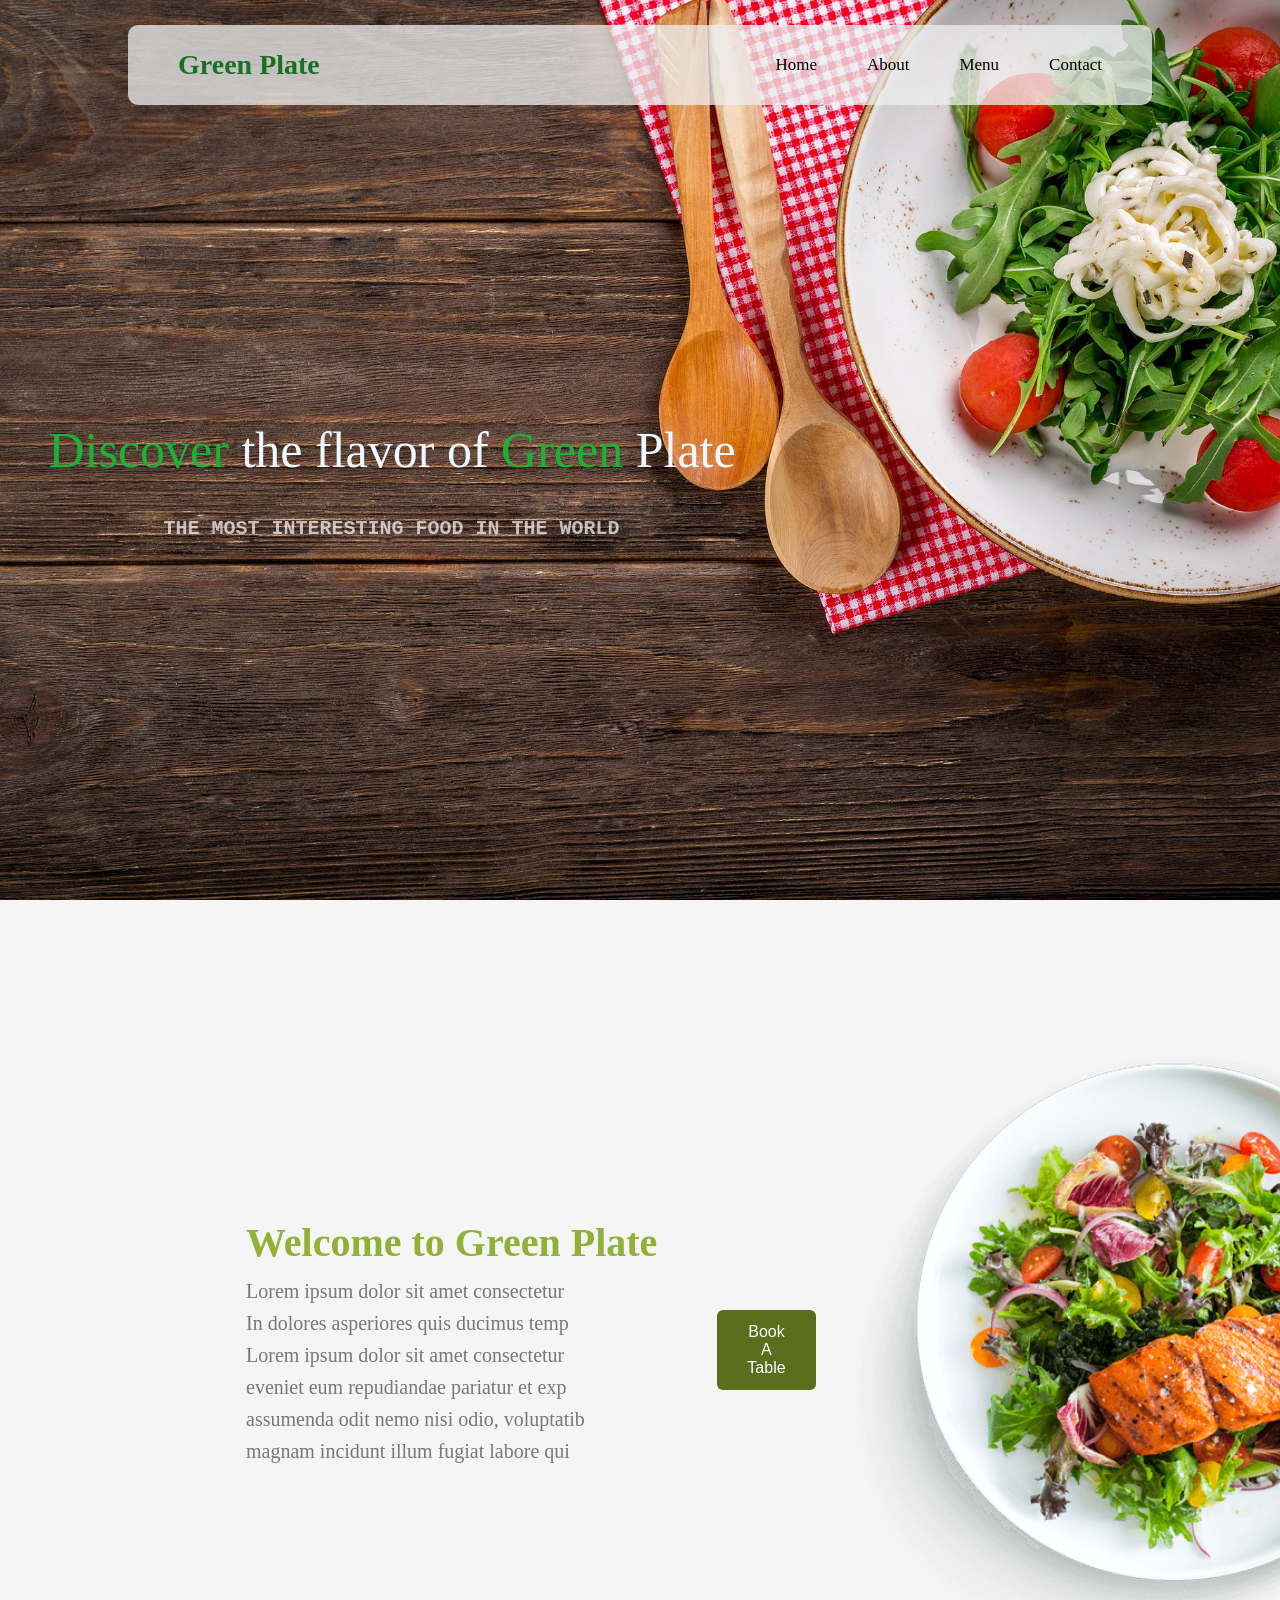
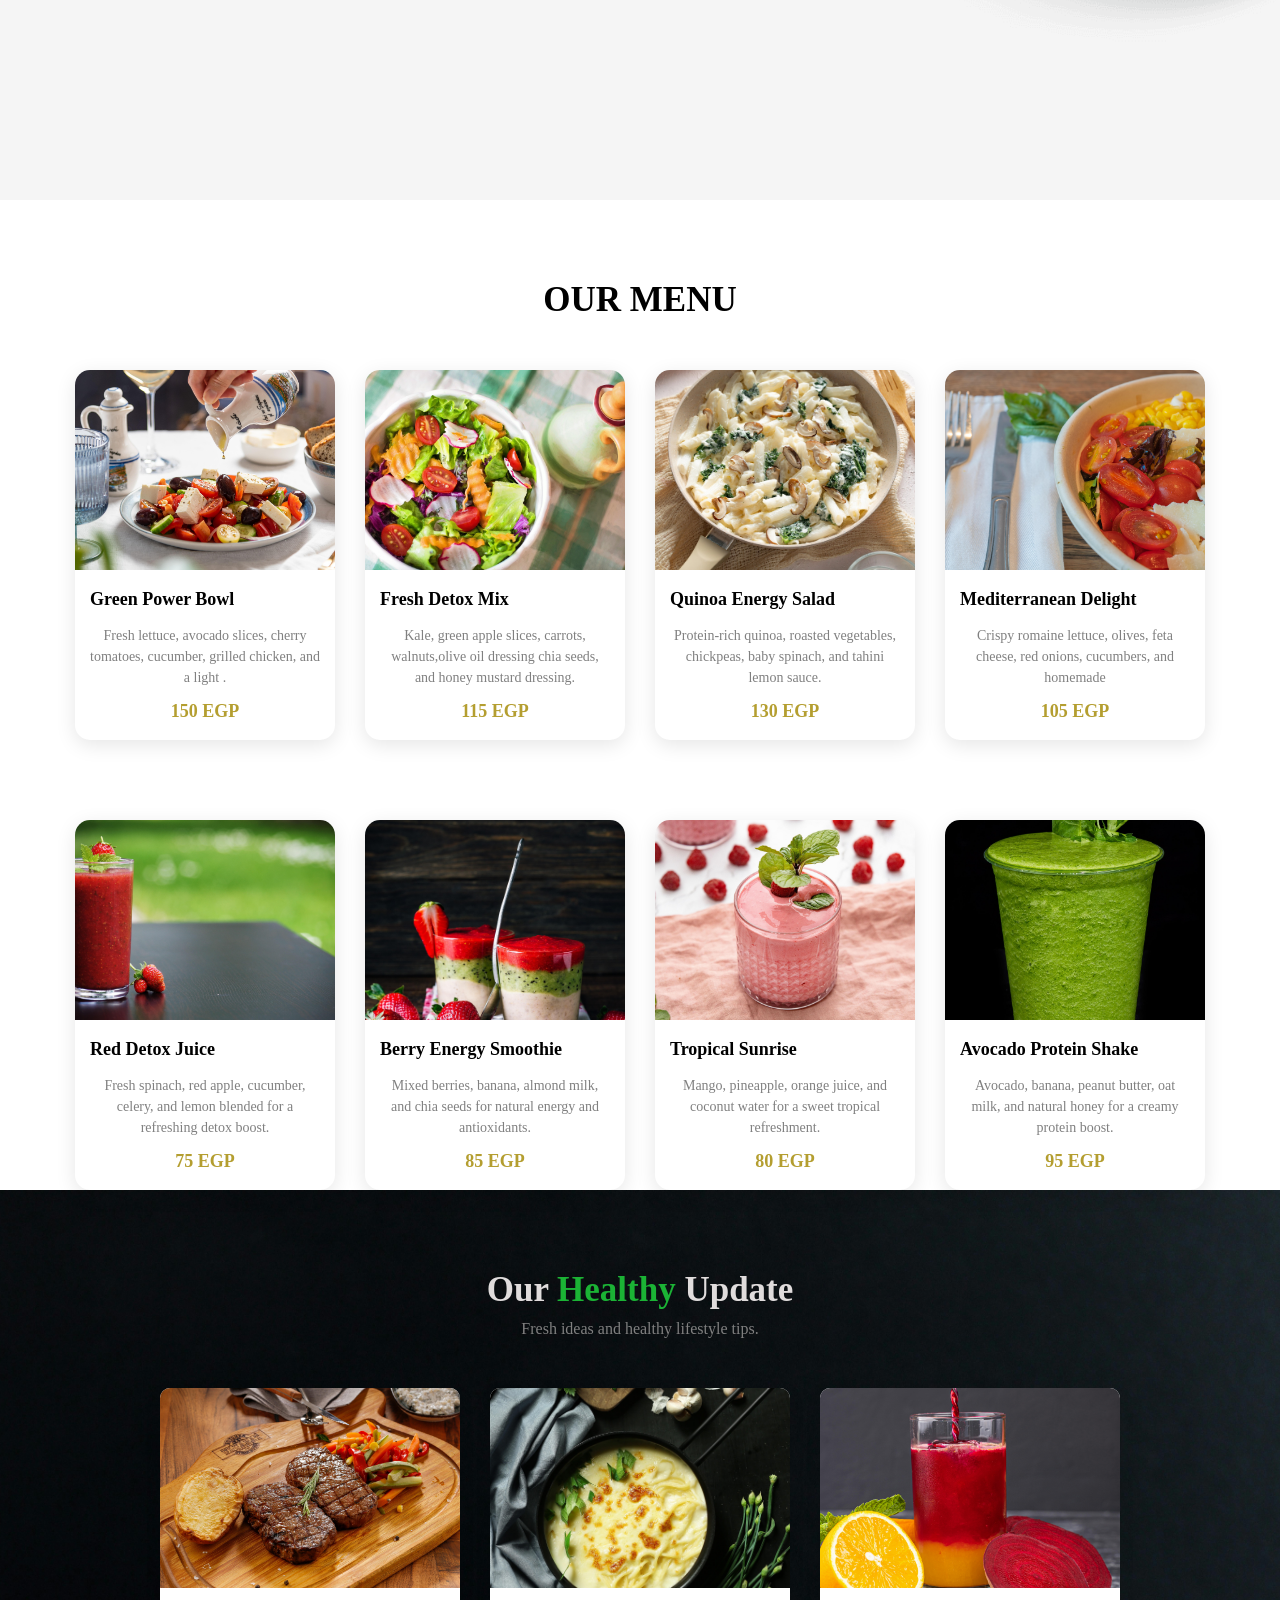
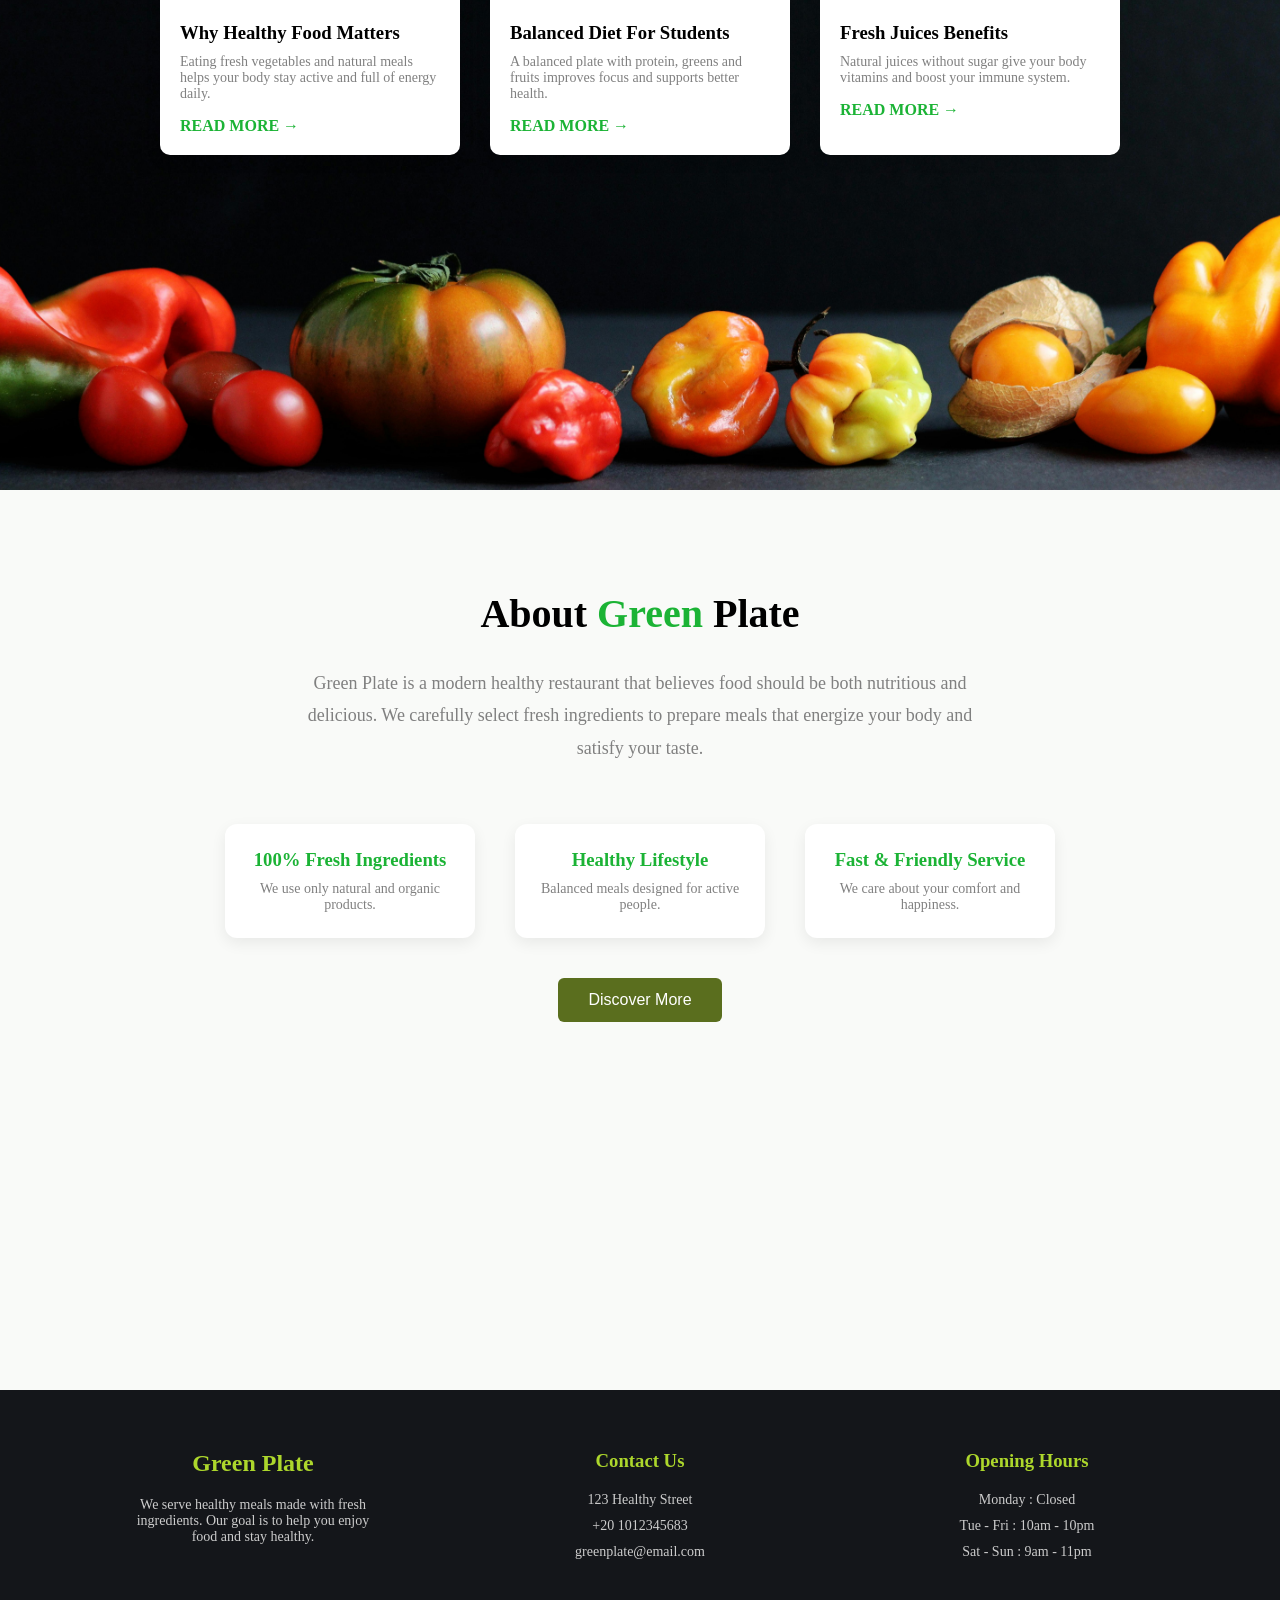
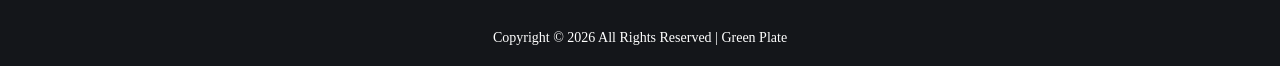
<file: index.html>
<!DOCTYPE html>
<html lang="en">
<head>
    <meta charset="UTF-8">
    <meta name="viewport" content="width=device-width, initial-scale=1.0">
    <title>Green Plate</title>
    <link rel="stylesheet" href="GreenPlate.css">
</head>

<body>

<div class="section section1">

    <div class="Navbar">
        <div class="logo">Green Plate</div>

        <div class="nav">
            <div>Home</div>
            <div>About</div>
            <div>Menu</div>
            <div>Contact</div>
    </div>
    </div>

 <div class="mid">
        <div class="m1">THE MOST INTERESTING FOOD IN THE WORLD</div>

        <div class="m2">
            <span class="green">Discover</span> the flavor of 
            <span class="green">Green</span> Plate
  </div>   
 </div>
</div>

<div class="section section2">

    <div class="sec2">
         <pre>
      
        <p style="text-align: start;">
        <span style="font-family:serif; text-align:start; color:  rgb(145, 176, 54); align-items: start; font-size: 40px ;gap:4px; font-weight: bold;" >Welcome to Green Plate</span>
        Lorem ipsum dolor sit amet consectetur 
        In dolores asperiores quis ducimus temp
        Lorem ipsum dolor sit amet consectetur 
        eveniet eum repudiandae pariatur et exp
        assumenda odit nemo nisi odio, voluptatib
        magnam incidunt illum fugiat labore qui
    
        </p></pre>
       <label for="Book A Table"></label>
        <button>Book A Table</button>

        <div class="img">
          <img src="images/salad.png" alt="salad">
 </div>
 </div>
</div>

<div class="section section3">
 <div class="sec3">
     <h1> OUR MENU</h1>
 <div class="diches">
         <div class="s"><img src="images/salad2.jpg" alt="diche1">
            <h2>Green Power Bowl</h2> <p>
              Fresh lettuce, avocado slices,
              cherry tomatoes, cucumber, grilled chicken, 
              and a light .
              <span class="price">150 EGP</span></p></div>

         <div class="s"> <img src="images/salad3.jpg" alt="diche2">
            <h2>Fresh Detox Mix</h2><p>
              Kale, green apple slices, carrots, 
              walnuts,olive oil dressing chia seeds,
              and honey mustard dressing.
              <span class="price">115 EGP</span> </p></div>


        <div class="s"> <img src="images/salad4.jpg" alt="diche3">
            <h2>Quinoa Energy Salad</h2> <p>
                Protein-rich quinoa, roasted vegetables, chickpeas,
                baby spinach, and tahini lemon sauce.
                <span class="price">130 EGP</span>
                </p> </div>

        <div class="s">
            <img src="images/salad5.jpg" alt="diche4">
            <h2>Mediterranean Delight</h2><p>
            Crispy romaine lettuce, olives, feta cheese, red onions,
            cucumbers, and homemade 
            <span class="price">105 EGP</span>
            </p></div></div>
    <div class="drinks">
            <div class="s">
            <img src="images/juice1.jpg" alt="drink1">
            <h2>Red Detox Juice</h2>
            <p>
            Fresh spinach, red apple, cucumber, celery,
            and lemon blended for a refreshing detox boost.
            <span class="price">75 EGP</span>
            </p>
        </div>

        <div class="s">
            <img src="images/juice2.jpg" alt="drink2">
            <h2>Berry Energy Smoothie</h2>
            <p>
            Mixed berries, banana, almond milk,
            and chia seeds for natural energy and antioxidants.
            <span class="price">85 EGP</span>
            </p>
        </div>

        <div class="s">
            <img src="images/juice3.jpg" alt="drink3">
            <h2>Tropical Sunrise</h2>
            <p>
            Mango, pineapple, orange juice,
            and coconut water for a sweet tropical refreshment.
            <span class="price">80 EGP</span>
            </p>
        </div>

        <div class="s">
            <img src="images/juice4.jpg" alt="drink4">
            <h2>Avocado Protein Shake</h2>
            <p>
            Avocado, banana, peanut butter,
            oat milk, and natural honey for a creamy protein boost.
            <span class="price">95 EGP</span>
            </p>
        </div></div>
            
        </div>

<div class="section section4">

    <h1>Our <span class="green">Healthy</span> Update</h1>
    <p class="sub">Fresh ideas and healthy lifestyle tips.</p>

    <div class="updates">

        <div class="card">
            <img src="images/meat1.jpg" alt="">
            <div class="card-body">
                <h3>Why Healthy Food Matters</h3>
                <p>
                    Eating fresh vegetables and natural meals helps
                    your body stay active and full of energy daily.
                </p>
            <a href="#">READ MORE →</a>
      </div>
     </div>

  <div class="card">
   <img src="images/pasta1.jpg" alt="">
  <div class="card-body">
   <h3>Balanced Diet For Students</h3> <p>
   A balanced plate with protein, greens and fruits
  improves focus and supports better health. </p>
<a href="#">READ MORE →</a>
    </div></div>

  <div class="card">
       <img src="images/juice.jpg" alt="">
   <div class="card-body">
   <h3>Fresh Juices Benefits</h3><p>
   Natural juices without sugar give your body
   vitamins and boost your immune system.  </p>
   <a href="#">READ MORE →</a>
    </div>
  </div>

  </div>

</div>

<div class="section section-about">

 <div class="about-container">
    <h1>About <span class="green">Green</span> Plate</h1>
  <p class="about-text">
            Green Plate is a modern healthy restaurant that believes
            food should be both nutritious and delicious.
            We carefully select fresh ingredients to prepare meals
            that energize your body and satisfy your taste.
        </p>
  <div class="about-features">
 <div class="feature">
   <h3>100% Fresh Ingredients</h3>
      <p>We use only natural and organic products.</p>
      </div>

   <div class="feature">
                <h3>Healthy Lifestyle</h3>
                <p>Balanced meals designed for active people.</p>
            </div>

   <div class="feature">
      <h3>Fast & Friendly Service</h3>
     <p>We care about your comfort and happiness.</p>
            </div>
        </div>

   <button>Discover More</button>

    </div>

</div>

<div class="footer">

    <div class="foot-container">

        <div class="foot-box">
            <h2>Green Plate</h2>
            <p>
                We serve healthy meals made with fresh ingredients.
                Our goal is to help you enjoy food and stay healthy.
            </p>
        </div>

        <div class="foot-box">
            <h3>Contact Us</h3>
            <p>123 Healthy Street</p>
            <p>+20 1012345683</p>
            <p>greenplate@email.com</p>
        </div>

        <div class="foot-box">
            <h3>Opening Hours</h3>
            <p>Monday : Closed</p>
            <p>Tue - Fri : 10am - 10pm</p>
            <p>Sat - Sun : 9am - 11pm</p>
        </div>

    </div>

    <div class="copyright">
        Copyright © 2026 All Rights Reserved | Green Plate  </div>
</div>  
</body>
</html>
</file>
<file: GreenPlate.css>
* {
    margin: 0;
    padding: 0;
    box-sizing: border-box;
}


.section {
    height: 100vh;
    width: 100%;
}

.section1 {
    background-image: url("images/salad1.jpg");
    background-size: cover;
    background-position: center;
    background-repeat: no-repeat;

    display: flex;
    flex-direction: column;
}

.Navbar {
    background-color: rgba(238, 239, 241, 0.75);
    width: 80%;
    height: 80px;
    font-size:17px ;
    display: flex;
    justify-content: space-between;
    align-items: center;
    margin: 25px auto 0 auto;
    padding: 0 50px;
    border-radius: 10px;
}

.logo {
    font-size: 28px;
    font-weight: bold;
    color: rgb(21, 114, 35);
    font-family: fantasy;
}


.nav {
    display: flex;
    gap: 50px;
}

.nav div {
    cursor: pointer;
    transition: 0.3s;
}

.nav div:hover {
    transform: scale(1.2);
    background-color: rgb(204, 28, 28);
    color: white;
    padding: 5px 10px;
    border-radius: 8px;
}
.nav div:active{
    color: aliceblue;
    font-style: italic ;
    background-color:  rgb(27, 179, 53);
    text-transform:italic ;
}


.mid {
     display: flex; 
     flex-direction: column; 
     justify-content: center; 
     align-items: flex-end;
     height: 100vh; gap: 10px; 
    color: aliceblue; 
     position: absolute; 
     top: 50%;
     left: 36%;
    transform: translate(-60%, -50%); } 
        
   .m1 { 
    position: absolute;
     position: absolute;
     top: 58%; left: 30%;
     transform: translate(-20%, -20%);
     text-transform: uppercase; 
     font-size: 20px; 
     font-family: monospace; 
    font-weight: bold;
   color: rgba(255, 255, 255, 0.697); } 
        
        .m2 { font-size: 50px; font-family: fantasy; }

.green {
    color: rgb(27, 179, 53);
}


.section2 {
    display: flex;
    justify-content: center;
    align-items: center;
    background: #f5f5f5;
}

.sec2 {
    text-align: center;
    width: 60%;
    align-items: start;
    margin-right: 100px ;
}


.sec2 p {
    font-size: 20px;
    font-family: Cambria, Cochin, Georgia, Times, 'Times New Roman', serif;
    margin-bottom: 20px;
    color: rgba(0, 0, 0, 0.512);
    line-height: 1.6;
}


button {
    background-color: rgb(90, 110, 30);
    color: white;
    border: none;
     cursor: pointer;
    padding: 13px 30px;
    font-size: 16px;
    border-radius: 6px;
    transition: 0.2s;
}

button:hover {
    background-color: white;
    border: 2px solid rgb(173, 215, 44);
    color: rgb(173, 215, 44);
    transform: scale(1.05);

  
}


.img img {
    width: 100%;
    height: 100%;
    object-fit: cover;
    width: 600px;
    border-radius: 10px;
}

.sec2 {
    display: flex;
    align-items: center;
    justify-content: space-between;
    gap: 30px;
}

@media (max-width: 768px) {
    .sec2 {
        flex-direction: column;
        text-align: center;
    }

    .img {
        width: 100%;
        height: auto;
    }
}

.section3 h1 {
    margin-bottom: 50px;
    font-size: 35px;
}

.section3 {
    height: 100vh;
    padding: 80px 0;
    text-align: center;
}

.diches {
    display: flex;
    justify-content: center;
    gap: 30px;
    flex-wrap: wrap;
}


.s img {
    width: 100%;
    height: 200px;
    object-fit: cover;
}

.s {
    width: 260px;
    background: white;
    border-radius: 15px;
    overflow: hidden;
    box-shadow: 0 5px 20px rgba(0,0,0,0.1);
    transition: 0.3s;
    padding-bottom: 15px;
}

.s:hover {
    transform: scale(1.09);
}

.s h2 {
    display: flex;
    justify-content: space-between;
    align-items: center;
    font-size: 18px;
    padding: 15px;
}

.price {
    display: block;
    padding: 10px 15px 0 15px;
    color: #b29b29f7;
    font-weight: bolder;
    font-size: 18px;
}

.s p {
    font-size: 14px;
    padding: 0 15px;
   color: gray;
    line-height: 1.5;
}

.drinks {
    display: flex;
    justify-content: center;
    gap: 30px;
    flex-wrap: wrap;
    margin-top: 80px;   
}


.section4 {
    padding: 80px 0;
    text-align: center;
    background-image: url("images/bacak.jpg"); 
    background-size: cover;
    background-position: center;
    background-repeat: no-repeat;
}

.section4 h1 {
    font-size: 35px;
    color: #e0dcdc;
    margin-bottom: 10px;
}

.section4 .sub {
    color: gray;
    margin-bottom: 50px;
}

.updates {
    display: flex;
    justify-content: center;
    gap: 30px;
    flex-wrap: wrap;
}

.card {
    width: 300px;
    background: white;
    border-radius: 10px;
    overflow: hidden;
    box-shadow: 0 5px 15px rgba(0,0,0,0.1);
    transition: 0.3s;
}

.card:hover {
    transform: scale(1.05);
}

.card img {
    width: 100%;
    height: 200px;
    object-fit: cover;
}

.card-body {
    padding: 20px;
    text-align: left;
}

.card-body span {
    font-size: 13px;
    color: gray;
}

.card-body h3 {
    margin: 10px 0;
}

.card-body p {
    font-size: 14px;
    color: gray;
    margin-bottom: 15px;
}


.card-body a {
    text-decoration: none;
    color: rgb(27, 179, 53);
    font-weight: bold;
}


.section-about {
    padding: 100px 0;
    background: #f9faf8;
    text-align: center;
}

.about-container {
    width: 75%;
    margin: auto;
}

.section-about h1 {
    font-size: 40px;
    margin-bottom: 30px;
}

.about-text {
    max-width: 700px;
    margin: 0 auto 60px auto;
    color: gray;
    line-height: 1.8;
    font-size: 18px;
}

.about-features {
    display: flex;
    justify-content: center;
    gap: 40px;
    flex-wrap: wrap;
    margin-bottom: 40px;
}

.feature {
    width: 250px;
    background: white;
    padding: 25px;
    border-radius: 12px;
    box-shadow: 0 5px 15px rgba(0,0,0,0.07);
    transition: 0.3s;
}

.feature:hover {
    transform: translateY(-8px);
}

.feature h3 {
    margin-bottom: 10px;
    color: rgb(27, 179, 53);
}

.feature p {
    font-size: 14px;
    color: gray;
}


.footer {
    background: #14161a;
    color: white;
    padding-top: 60px;
}

.foot-container {
    width: 80%;
    margin: auto;
    display: flex;
    justify-content: space-between;
    gap: 40px;
    flex-wrap: wrap;
}

.foot-box {
    width: 250px;
}

.foot-box h2,
.foot-box h3 {
    margin-bottom: 20px;
    color: rgb(173, 215, 44);
}

.foot-box p {
    margin-bottom: 10px;
    color: #ccc;
    font-size: 14px;
}

.copyright {
    text-align: center;
    padding: 20px;
    margin-top: 40px;
    background: #14161a;
    font-size: 14px;
}
</file>
